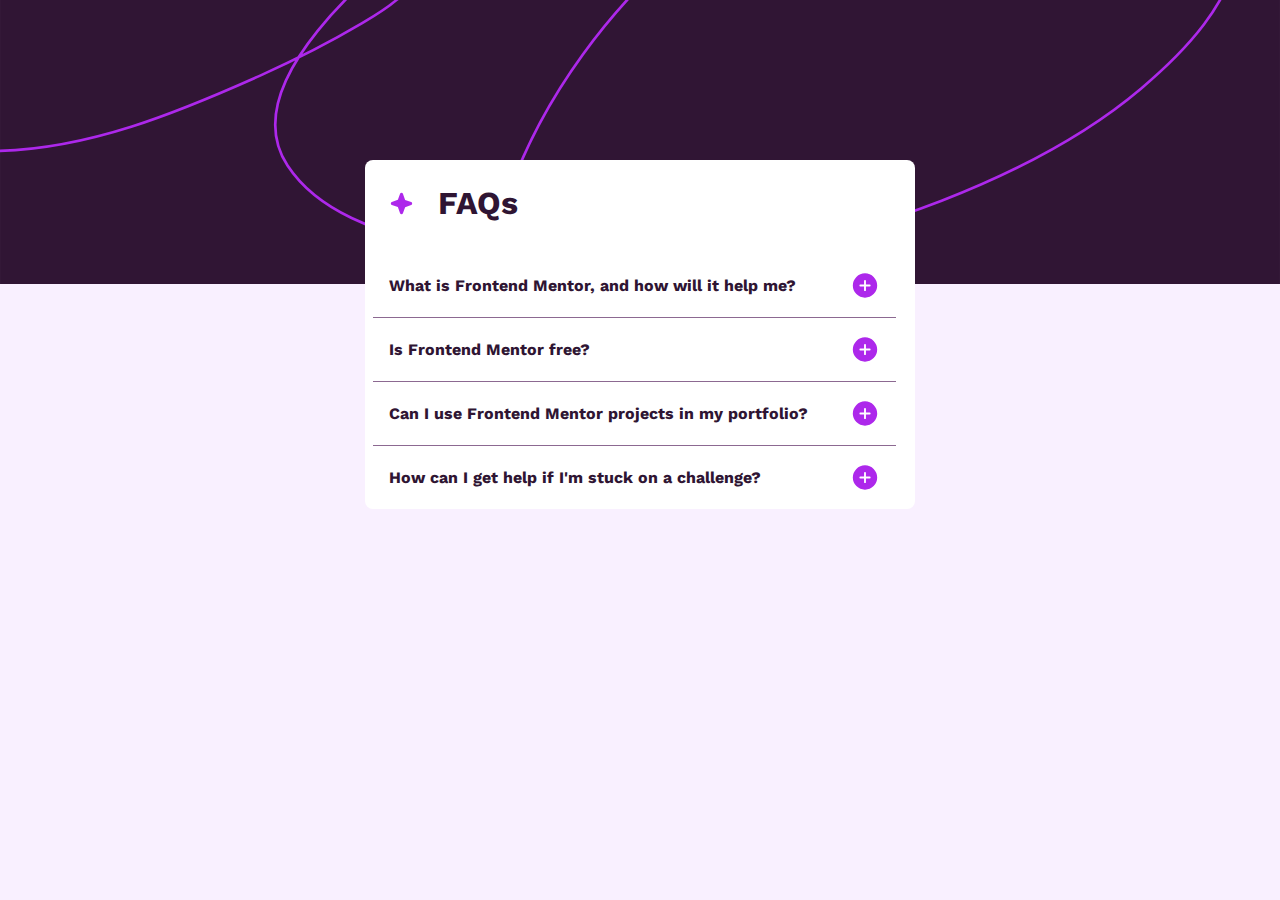
<file: faq-accordion-main/index.html>
<!DOCTYPE html>
<html lang="en">
  <head>
    <meta charset="UTF-8" />
    <meta name="viewport" content="width=device-width, initial-scale=1.0" />
    <!-- displays site properly based on user's device -->

    <link
      rel="icon"
      type="image/png"
      sizes="32x32"
      href="./assets/images/favicon-32x32.png"
    />

    <title>Frontend Mentor | FAQ accordion</title>

    <link rel="stylesheet" href="style.css" />
  </head>
  <body>
    <div class="upperBackground">
      <img
        id="background-img"
        src="./assets/images/background-pattern-mobile.svg"
        alt="Background pattern"
        width="100%"
      />
    </div>
    <div class="lowerBackground"></div>
    <main>
      <div class="title">
        <img src="./assets/images/icon-star.svg" alt="" />
        <h1>FAQs</h1>
      </div>
      <div class="questionSection">
        <div class="question">
          <div class="questionTitle">
            <h2 id="question1">
              What is Frontend Mentor, and how will it help me?
            </h2>
            <img id="q1Button" src="./assets/images/icon-plus.svg" alt="" />
          </div>
          <div class="answer" id="answer1">
            <p>
              Frontend Mentor offers realistic coding challenges to help
              developers improve their frontend coding skills with projects in
              HTML, CSS, and JavaScript. It's suitable for all levels and ideal
              for portfolio building.
            </p>
          </div>
        </div>

        <div class="question">
          <div class="questionTitle">
            <h2 id="question2">Is Frontend Mentor free?</h2>
            <img id="q2Button" src="./assets/images/icon-plus.svg" alt="" />
          </div>
          <div class="answer" id="answer2">
            <p>
              Yes, Frontend Mentor offers both free and premium coding
              challenges, with the free option providing access to a range of
              projects suitable for all skill levels.
            </p>
          </div>
        </div>

        <div class="question">
          <div class="questionTitle">
            <h2 id="question3">
              Can I use Frontend Mentor projects in my portfolio?
            </h2>
            <img id="q3Button" src="./assets/images/icon-plus.svg" alt="" />
          </div>
          <div class="answer" id="answer3">
            <p>
              Yes, you can use projects completed on Frontend Mentor in your
              portfolio. It's an excellent way to showcase your skills to
              potential employers!
            </p>
          </div>
        </div>

        <div class="question">
          <div class="questionTitle">
            <h2 id="question4">
              How can I get help if I'm stuck on a challenge?
            </h2>
            <img id="q4Button" src="./assets/images/icon-plus.svg" alt="" />
          </div>
          <div class="answer" id="answer4">
            <p>
              The best place to get help is inside Frontend Mentor's Discord
              community. There's a help channel where you can ask questions and
              seek support from other community members.
            </p>
          </div>
        </div>
      </div>
    </main>
    <script src="main.js"></script>
  </body>
</html>
</file>
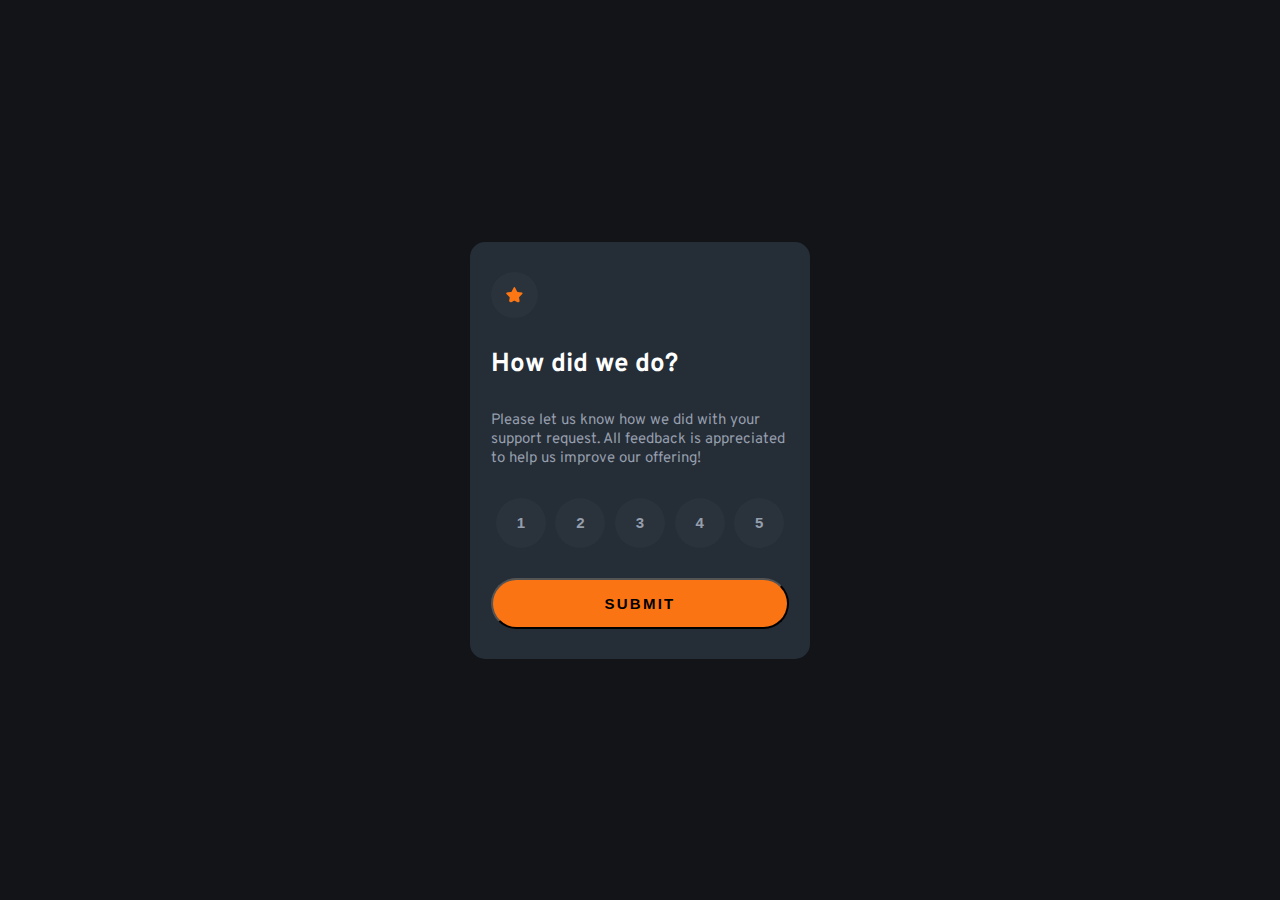
<file: interactive-rating-component-main/index.html>
<!DOCTYPE html>
<html lang="en">
  <head>
    <meta charset="UTF-8" />
    <meta name="viewport" content="width=device-width, initial-scale=1.0" />
    <!-- displays site properly based on user's device -->
    <link rel="stylesheet" href="style.css" />
    <link
      rel="icon"
      type="image/png"
      sizes="32x32"
      href="./images/favicon-32x32.png"
    />

    <title>Frontend Mentor | Interactive rating component</title>
  </head>
  <body>
    <!-- Rating state start -->
    <main>
      <div class="Rating" id="Rating">
        <div>
          <img src="./images/icon-star.svg" alt="" />
        </div>
        <div>
          <h1>How did we do?</h1>
        </div>
        <div class="p">
          <p>
            Please let us know how we did with your support request. All
            feedback is appreciated to help us improve our offering!
          </p>
        </div>
        <div class="rateButton">
          <button>1</button>
          <button>2</button>
          <button>3</button>
          <button>4</button>
          <button>5</button>
        </div>
        <div class="submit">
          <button id="submit">SUBMIT</button>
        </div>
      </div>
      <div class="thanks" id="thanks">
        <div>
          <img src="./images/illustration-thank-you.svg" alt="" />
        </div>
        <div class="selection">
          <p id="selected">You selected</p>
        </div>
        <div>
          <h1>Thank you!</h1>
        </div>
        <div class="text">
          <p>
            We appreciate you taking the time to give a rating. If you ever need
            more support, don’t hesitate to get in touch!
          </p>
        </div>
      </div>
    </main>
    <script src="main.js"></script>
  </body>
</html>
</file>
<file: faq-accordion-main/style.css>
:root {
  --color-p-White-100: hsl(0, 0%, 100%);
  --color-p-Light-pink-300: hsl(275, 100%, 97%);
  --color-p-Grayish-purple-700: hsl(292, 16%, 49%);
  --color-p-Dark-purple-900: hsl(292, 42%, 14%);

  --font-size: 16px;
  --font-wight-400: 400;
  --font-wight-600: 600;
  --font-wight-700: 700;
}
@font-face {
  font-family: Work Sans;
  src: url("./assets/fonts/WorkSans-VariableFont_wght.ttf");
}
* {
  box-sizing: border-box;
  margin: 0;
  padding: 0;
}
img {
  display: block;
  max-width: 100%;
}
html,
body {
  font-size: var(--font-size);
  height: 100%;
  width: 100%;
  background-color: var(--color-p-Very-Dark-Blue-800);
  font-family: Work Sans;
  font-weight: var(--font-wight-400);
  color: var(--color-p-Dark-purple-900);
  display: flex;
  flex-direction: column;
  /* justify-content: center; */
  align-items: center;
}
main div.upperBackground {
  width: 100%;
  flex-grow: 1;
}
body div.lowerBackground {
  height: 1000px;
  width: 100%;
  background-color: var(--color-p-Light-pink-300);
}
main {
  margin-top: 10rem;
  width: 90%;
  position: fixed;
  display: flex;
  flex-direction: column;
  background-color: var(--color-p-White-100);
  border-radius: 0.5rem;
}
main div.title {
  display: flex;
  flex-direction: row;
  align-items: center;
  margin-top: 1.5rem;
  margin-left: 1.5rem;
}
main div.title img {
  width: 25px;
  height: 25px;
  margin-right: 1.5rem;
}
main div.questionSection div.question div.questionTitle h2 {
  font-size: var(--font-size);
}
main div.questionSection {
  margin-top: 2rem;
  display: flex;
  flex-direction: column;
  justify-content: center;
  align-items: center;
  width: 95%;
  padding: 0 0rem;
  margin-left: 0.5rem;
}
main div.questionSection div.question div.answer {
  display: none;
}
main div.questionSection div.question div.questionTitle {
  display: flex;
  justify-content: space-between;
  align-items: center;
  width: 100%;
}
main div.questionSection div.question img {
  margin-left: auto;
  display: block;
}
main div.questionSection div.question {
  width: 100%;
  padding: 1rem;
  display: flex;
  flex-direction: column;
  justify-content: space-between;
  align-items: center;
  border-bottom: 1px solid var(--color-p-Grayish-purple-700);
  box-sizing: border-box;
  cursor: pointer;
}
body main div.questionSection :last-child {
  border-bottom: 0px none var(--color-p-Grayish-purple-700);
}
@media (min-width: 600px) {
  main div.upperBackground {
    width: 100%;
  }
  main div.upperBackground img {
    width: 100%;
    content: url("./faq-accordion-main/assets/images/background-pattern-desktop.svg");
  }
  main {
    width: 550px;
  }
}
</file>
<file: interactive-rating-component-main/style.css>
:root {
  --color-p-Orange-500: hsl(25, 97%, 53%);
  --color-p-White-100: hsl(0, 0%, 100%);
  --color-p-Light-Grey-200: hsl(217, 12%, 63%);
  --color-p-DarkBlue-700: hsl(213, 19%, 18%);
  --color-p-DarkBlue-600: hsl(210, 17%, 20%);
  --color-p-Very-Dark-Blue-800: hsl(216, 12%, 8%);

  --font-size: 15px;
  --font-wight-400: 400;
  --font-wight-700: 700;
}
@font-face {
  font-family: Overpass;
  src: url("./assets/Overpass/Overpass-VariableFont_wght.ttf");
}
* {
  box-sizing: border-box;
  margin: 0;
  padding: 0;
}
img {
  display: block;
  max-width: 100%;
}
html,
body {
  font-size: var(--font-size);
  height: 100%;

  background-color: var(--color-p-Very-Dark-Blue-800);
  font-family: Overpass;
  font-weight: var(--font-wight-400);
  color: var(--color-p-White-100);
  display: flex;
  flex-direction: column;
  justify-content: center;
  align-items: center;
}
main {
  display: flex;
  flex-direction: column;
  height: fit-content;
  width: 340px;
  background-color: var(--color-p-DarkBlue-700);
  padding-inline: 1.4rem;
  border: solid 0px;
  border-radius: 1rem;
}
main div {
  padding-top: 1rem;
  padding-bottom: 1rem;
}
main div.Rating img {
  padding: 1rem;
  background-color: var(--color-p-DarkBlue-600);
  border: solid 0px;
  border-radius: 360px;
}
main div h1 {
  font-size: 26px;
  font-weight: var(--font-wight-700);
}
main div.p {
  color: var(--color-p-Light-Grey-200);
  font-weight: var(--font-wight-400);
}

main div.thanks {
  display: none;
}
main div div.rateButton {
  display: flex;
  flex-direction: row;
  width: 100%;
  padding-inline: 0px;
  justify-content: space-around;
  align-items: center;
}
main div div.rateButton button {
  display: flex;
  flex-grow: 0;
  flex-shrink: 0;
  font-size: var(--font-size);
  color: var(--color-p-Light-Grey-200);
  width: 50px;
  height: 50px;
  background-color: var(--color-p-DarkBlue-600);
  border: 0px solid;
  border-radius: 50%;
  justify-content: center;
  align-self: center;
  align-items: center;
  font-weight: var(--font-wight-700);
}
main div div.submit {
  display: flex;
  width: 100%;
  flex-grow: 1;
  justify-content: center;
}
main div div.submit button {
  font-size: var(--font-size);
  font-weight: var(--font-wight-700);
  background-color: var(--color-p-Orange-500);
  letter-spacing: 0.15rem;
  width: 100%;
  padding-top: 1rem;
  padding-bottom: 1rem;
  border-radius: 2rem;
}
main div.submit button:hover {
  background-color: var(--color-p-White-100);
  color: var(--color-p-Very-Dark-Blue-800);
}

main div.Rating div.rateButton button:hover {
  background-color: var(--color-p-Orange-500);
  color: var(--color-p-Very-Dark-Blue-800);
}

main div.Rating div.rateButton button.active {
  background-color: var(--color-p-White-100);
  color: var(--color-p-Very-Dark-Blue-800);
}

main div.thanks {
  flex-direction: column;
  justify-content: center;
  align-items: center;
  padding-top: 1rem;
}
main div.thanks div.selection {
  background-color: var(--color-p-DarkBlue-600);
  color: var(--color-p-Orange-500);
  padding: 1rem;
  border-radius: 6rem;
}
main div.thanks div.text {
  display: flex;
  color: var(--color-p-Light-Grey-200);
  justify-content: center;
  align-items: center;
  text-align: center;
}
</file>
